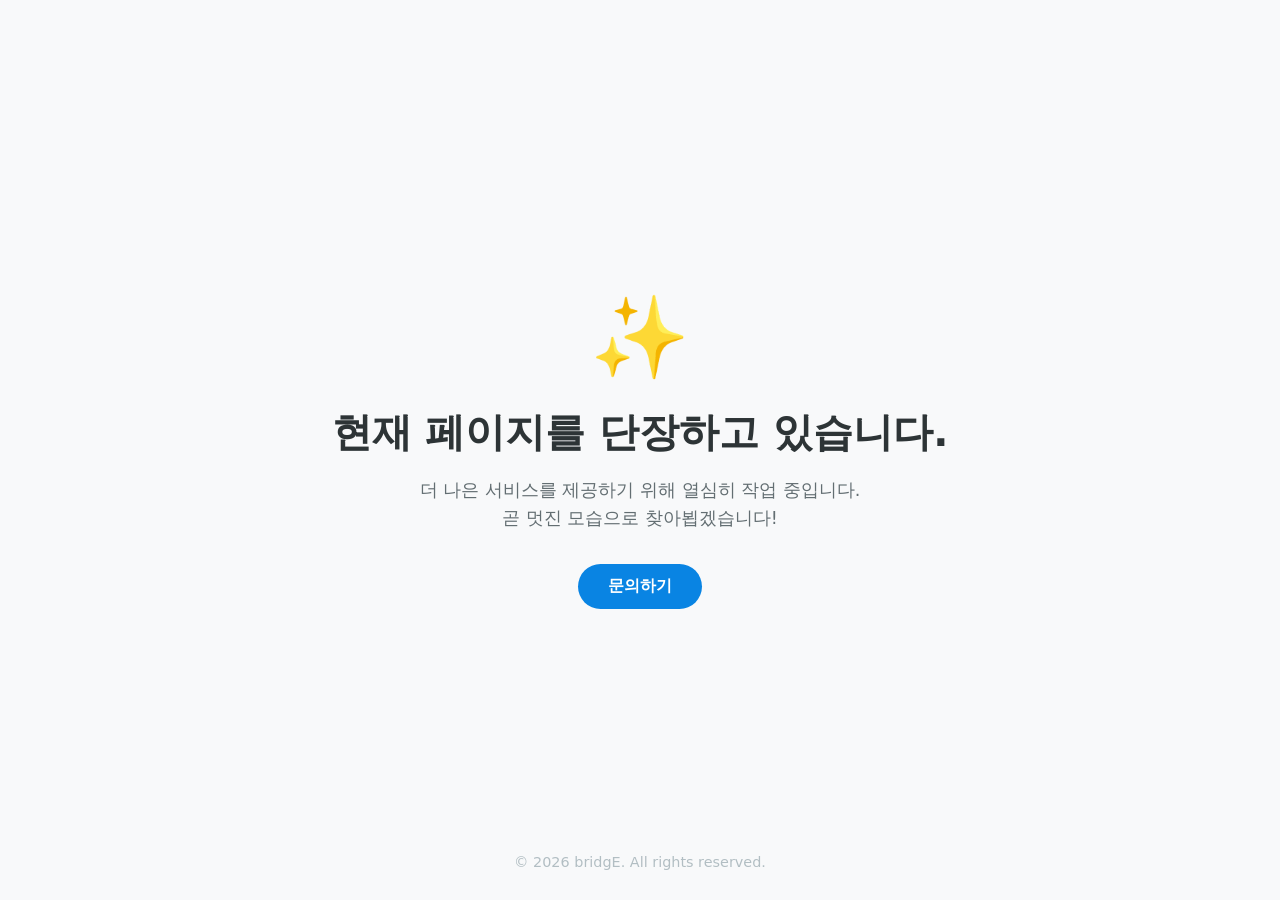
<file: index.html>
<!DOCTYPE html>
<html lang="ko">
<head>
    <meta charset="UTF-8">
    <meta name="viewport" content="width=device-width, initial-scale=1.0">
    <title>페이지를 준비 중입니다 | Coming Soon</title>
    <style>
        /* 기본 스타일 초기화 */
        * {
            margin: 0;
            padding: 0;
            box-sizing: border-box;
        }

        body {
            font-family: 'Pretendard', -apple-system, BlinkMacSystemFont, system-ui, Roboto, sans-serif;
            background-color: #f8f9fa;
            display: flex;
            justify-content: center;
            align-items: center;
            height: 100vh;
            color: #333;
        }

        /* 메인 컨테이너 */
        .container {
            text-align: center;
            padding: 2rem;
            animation: fadeIn 1s ease-out;
        }

        /* 아이콘 스타일 */
        .icon {
            font-size: 80px;
            margin-bottom: 20px;
            display: inline-block;
            animation: float 3s ease-in-out infinite;
        }

        h1 {
            font-size: 2.5rem;
            margin-bottom: 1rem;
            font-weight: 700;
            color: #2d3436;
        }

        p {
            font-size: 1.1rem;
            color: #636e72;
            line-height: 1.6;
            margin-bottom: 2rem;
        }

        /* 버튼 스타일 */
        .btn {
            display: inline-block;
            padding: 12px 30px;
            background-color: #0984e3;
            color: white;
            text-decoration: none;
            border-radius: 30px;
            font-weight: 600;
            transition: transform 0.2s, background-color 0.2s;
        }

        .btn:hover {
            background-color: #74b9ff;
            transform: translateY(-2px);
        }

        /* 애니메이션 정의 */
        @keyframes fadeIn {
            from { opacity: 0; transform: translateY(20px); }
            to { opacity: 1; transform: translateY(0); }
        }

        @keyframes float {
            0%, 100% { transform: translateY(0); }
            50% { transform: translateY(-10px); }
        }

        /* 하단 푸터 */
        .footer {
            position: absolute;
            bottom: 30px;
            font-size: 0.9rem;
            color: #b2bec3;
        }
    </style>
</head>
<body>

    <div class="container">
        <div class="icon">✨</div>
        <h1>현재 페이지를 단장하고 있습니다.</h1>
        <p>더 나은 서비스를 제공하기 위해 열심히 작업 중입니다.<br>
           곧 멋진 모습으로 찾아뵙겠습니다!</p>
        
        <a href="mailto:arttjsal@gmail.com" class="btn">문의하기</a>
    </div>

    <div class="footer">
        © 2026 bridgE. All rights reserved.
    </div>

</body>
</html>
</file>
